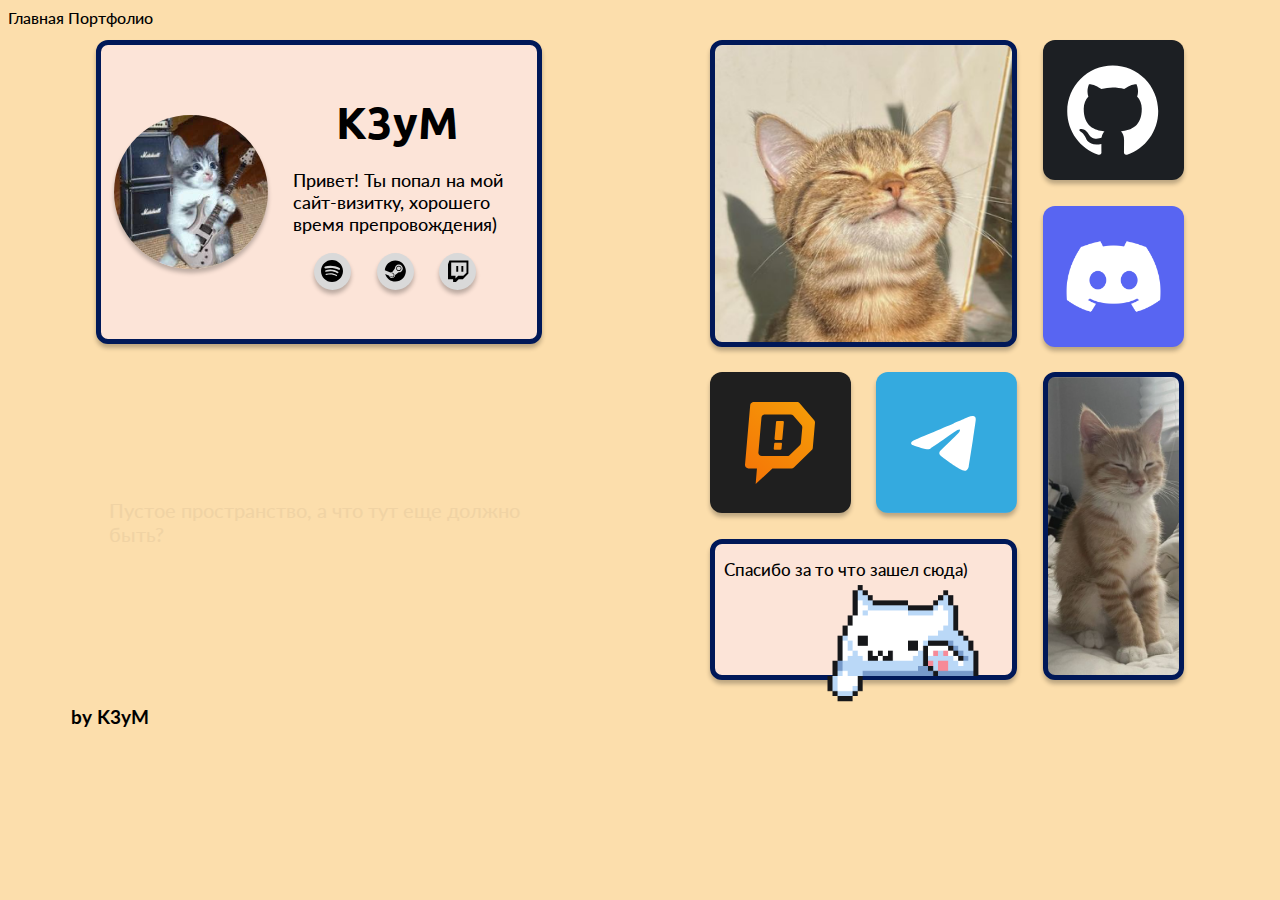
<file: Index.html>
<!DOCTYPE html>
<html lang="en">
<head>
    <meta charset="UTF-8">
    <meta name="viewport" content="width=device-width, initial-scale=1.0">
    <link rel="shortcut icon" href="images/icon.png" />
    <link rel="stylesheet" href="styles\style.css">
    <script src="scripts/playSound.js"></script>
    <title>Главная</title>
</head>
<body>
    <header>
        <nav>
            <a>Главная</a>
            <a href="portfolio.html">Портфолио</a>
        </nav>
    </header>

    <main>
        <div class="main__container">
            <div class="left">
                <div class="main_title block">
                    <img src="/images/avatar.jpg" class="avatar">
                    <div class="text_links">
                        <h1>K3yM</h1>
                        <p>Привет! Ты попал на мой сайт-визитку, хорошего время
                            препровождения)
                        </p>
                        <div class="side_links">
                            <div onclick="location.href='https://open.spotify.com/user/31ki4brendckm7x5kf4wmajm3a2q';" class="side_link spotify"></div>
                            <div onclick="location.href='https://steamcommunity.com/id/k3ym/';" class="side_link steam"></div>
                            <div onclick="location.href='https://www.twitch.tv/arteminmine';" class="side_link twitch"></div>
                        </div>
                    </div>  
                </div>
                <div class="pustota">Пустое пространство, а что тут еще должно быть?</div>
            </div>
            <div class="main_links">
                <div onclick="playAudio('sounds/meow.mp3')" class="block1 block"></div>
                <div onclick="location.href='https://github.com/arteminer';" class="block2 block"></div>
                <div onclick="location.href='https://discordapp.com/users/577047174400049162/ ';" class="block3 block"></div>
                <div onclick="location.href='https://www.donationalerts.com/r/arteminmine';" class="block4 block"></div>
                <div onclick="location.href='https://t.me/k3ymm';" class="block5 block"></div>
                <div onclick="playAudio('sounds/meow2.mp3')" class="block6 block"></div>
                <div class="block7 block">
                    <p class="block7-p">Спасибо за то что зашел сюда)</p>
                    <div class="cat_white_gif"></div>
                </div>
            </div>
        </div>
        <div class="author">by K3yM</div>
    </main>
</body>
</html>
</file>
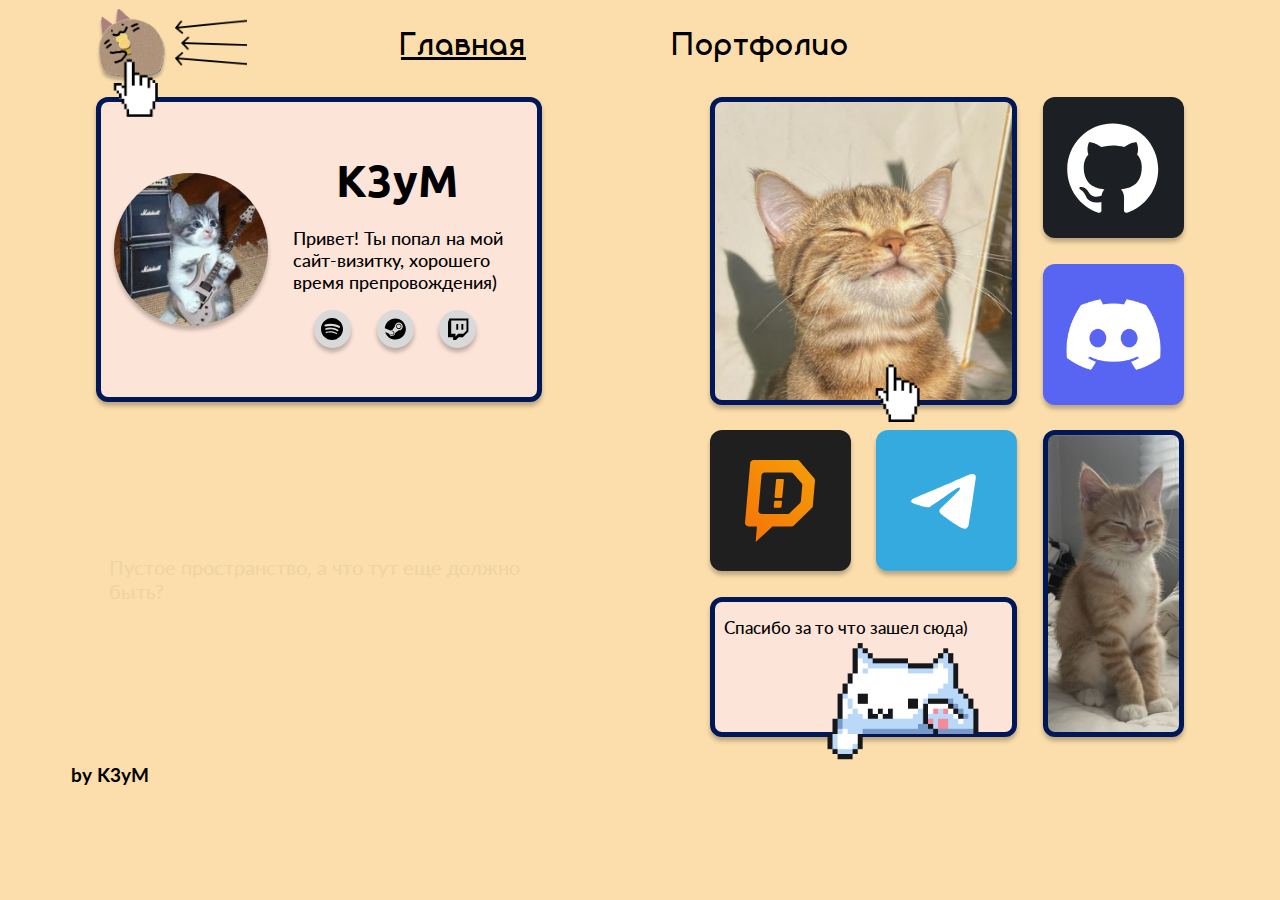
<file: index.html>
<!DOCTYPE html>
<html lang="en">
<head>
    <meta charset="UTF-8">
    <meta name="viewport" content="width=device-width, initial-scale=1.0">
    <link rel="shortcut icon" href="images/icon.png" />
    <link rel="stylesheet" href="styles\style.css">
    <title>Главная</title>
</head>
<body>
    <header>
        <div class="burger-menu">
            <span></span>
            <div class="click"></div>
        </div>
        

        </div>
        <nav class="burger-menu-content">
            <div class="first-section">
                <div class="close_button"></div>
                <div class="smile_cat"></div>
            </div>
            <div class="links-section">
                <a href="https://ru.pinterest.com/k3ymm/">pinterest</a>
                <a href="https://namemc.com/profile/ArtemInMine.1">namemc</a>
                <a href="https://learn.kodland.org/ru/user/730044/profile">kodland</a>
                <a href="https://www.roblox.com/users/10251657/profile">roblox</a>
                <a href="">xbox</a>
            </div>
            <div class="bongo-cat-section">
                ???
            </div>
        </nav>
        <nav class="main-nav">
            <a>Главная</a>
            <a href="portfolio.html">Портфолио</a>
        </nav>
    </header>

    <main>
        <div class="main__container">
            <div class="left">
                <div class="main_title block">
                    <img src="/images/avatar.jpg" class="avatar">
                    <div class="text_links">
                        <h1>K3yM</h1>
                        <p>Привет! Ты попал на мой сайт-визитку, хорошего время
                            препровождения)
                        </p>
                        <div class="side_links">
                            <div onclick="location.href='https://open.spotify.com/user/31ki4brendckm7x5kf4wmajm3a2q';" class="side_link spotify"></div>
                            <div onclick="location.href='https://steamcommunity.com/id/k3ym/';" class="side_link steam"></div>
                            <div onclick="location.href='https://www.twitch.tv/arteminmine';" class="side_link twitch"></div>
                        </div>
                    </div>  
                </div>
                <div class="pustota">Пустое пространство, а что тут еще должно быть?</div>
            </div>
            <div class="main_links">
                <div onclick="playAudio('sounds/meow.mp3')" class="block1 block">
                    <div class="click">

                    </div>
                </div>
                <div onclick="location.href='https://github.com/arteminer';" class="block2 block"></div>
                <div onclick="location.href='https://discordapp.com/users/577047174400049162/ ';" class="block3 block"></div>
                <div onclick="location.href='https://www.donationalerts.com/r/arteminmine';" class="block4 block"></div>
                <div onclick="location.href='https://t.me/k3ymm';" class="block5 block"></div>
                <div onclick="playAudio('sounds/meow2.mp3')" class="block6 block"></div>
                <div class="block7 block">
                    <p class="block7-p">Спасибо за то что зашел сюда)</p>
                    <div class="cat_white_gif"></div>
                </div>
            </div>
        </div>
        
    </main>
    <footer>
        <div class="author">by K3yM</div>
    </footer>
    <script src="scripts/playSound.js"></script>
    <script src="scripts/burgerMenu.js"></script>
</body>
</html>
</file>
